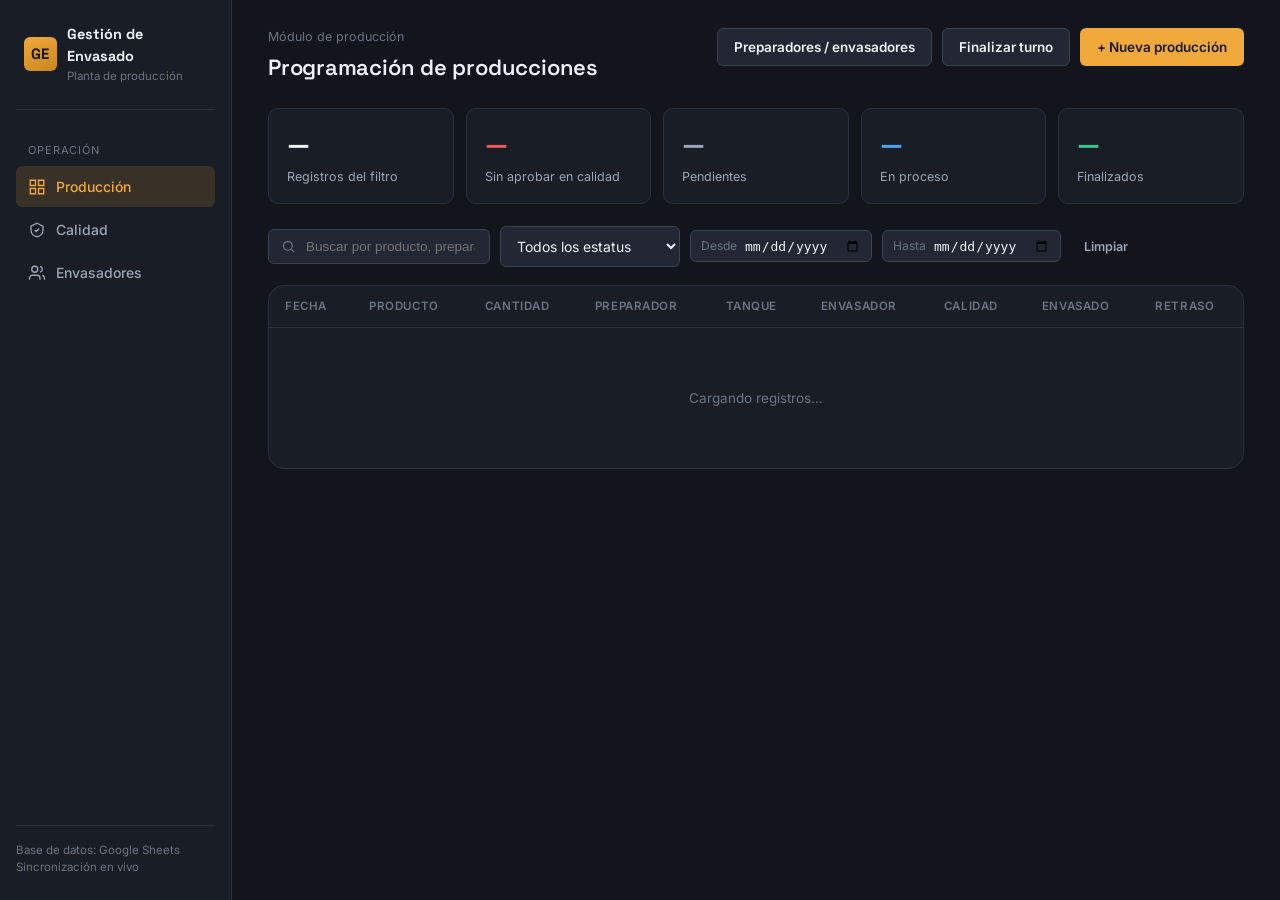
<file: index.html>
<!DOCTYPE html>
<html lang="es">
<head>
<meta charset="UTF-8">
<meta name="viewport" content="width=device-width, initial-scale=1.0">
<title>Producción · Gestión de Envasado</title>
<link rel="stylesheet" href="css/variables.css">
<link rel="stylesheet" href="css/base.css">
<link rel="stylesheet" href="css/pages/produccion.css">
</head>
<body>

<div class="sidebar-scrim"></div>
<div class="app-shell">

  <!-- ============================= SIDEBAR ============================= -->
  <aside class="sidebar">
    <div class="brand">
      <div class="brand-mark">GE</div>
      <div class="brand-text">
        <strong>Gestión de Envasado</strong>
        <span>Planta de producción</span>
      </div>
    </div>

    <nav class="nav-group">
      <span class="nav-label">Operación</span>
      <a class="nav-link active" href="index.html">
        <svg class="nav-icon" viewBox="0 0 24 24" fill="none" stroke="currentColor" stroke-width="1.8"><path d="M3 3h7v7H3zM14 3h7v7h-7zM14 14h7v7h-7zM3 14h7v7H3z"/></svg>
        Producción
      </a>
      <a class="nav-link" href="calidad.html">
        <svg class="nav-icon" viewBox="0 0 24 24" fill="none" stroke="currentColor" stroke-width="1.8"><path d="M9 12l2 2 4-4M12 3l8 4v5c0 5-3.5 8.5-8 9-4.5-.5-8-4-8-9V7z"/></svg>
        Calidad
      </a>
      <a class="nav-link" href="envasadores.html">
        <svg class="nav-icon" viewBox="0 0 24 24" fill="none" stroke="currentColor" stroke-width="1.8"><path d="M16 21v-2a4 4 0 0 0-4-4H6a4 4 0 0 0-4 4v2M9 11a4 4 0 1 0 0-8 4 4 0 0 0 0 8zM22 21v-2a4 4 0 0 0-3-3.87M16 3.13a4 4 0 0 1 0 7.75"/></svg>
        Envasadores
      </a>
    </nav>

    <div class="sidebar-footer">
      Base de datos: Google Sheets<br>
      Sincronización en vivo
    </div>
  </aside>

  <!-- ============================= CONTENIDO ============================= -->
  <main class="main">
    <div class="page-header">
      <div>
        <div class="eyebrow">Módulo de producción</div>
        <button class="menu-toggle" aria-label="Abrir menú">
          <svg width="18" height="18" viewBox="0 0 24 24" fill="none" stroke="currentColor" stroke-width="2"><path d="M3 6h18M3 12h18M3 18h18"/></svg>
        </button>
        <h1>Programación de producciones</h1>
      </div>
      <div class="page-header-actions">
        <button class="btn btn-secondary" id="btn-abrir-usuarios">Preparadores / envasadores</button>
        <button class="btn btn-secondary" id="btn-abrir-turno">Finalizar turno</button>
        <button class="btn btn-primary" id="btn-abrir-produccion">+ Nueva producción</button>
      </div>
    </div>

    <div class="stat-grid" id="stats-produccion">
      <div class="stat-card"><div class="stat-value" id="stat-total">—</div><div class="stat-label">Registros del filtro</div></div>
      <div class="stat-card accent-danger"><div class="stat-value" id="stat-no-aprobado">—</div><div class="stat-label">Sin aprobar en calidad</div></div>
      <div class="stat-card accent-neutral"><div class="stat-value" id="stat-pendiente">—</div><div class="stat-label">Pendientes</div></div>
      <div class="stat-card accent-info"><div class="stat-value" id="stat-en-proceso">—</div><div class="stat-label">En proceso</div></div>
      <div class="stat-card accent-success"><div class="stat-value" id="stat-finalizado">—</div><div class="stat-label">Finalizados</div></div>
    </div>

    <div class="filter-bar">
      <div class="search-box">
        <svg width="15" height="15" viewBox="0 0 24 24" fill="none" stroke="currentColor" stroke-width="2"><circle cx="11" cy="11" r="7"/><path d="m21 21-4.3-4.3"/></svg>
        <input type="text" id="buscador" placeholder="Buscar por producto, preparador o envasador…">
      </div>
      <select class="input" id="filtro-estatus-envasado" style="max-width:180px;">
        <option value="">Todos los estatus</option>
        <option value="Pendiente">Pendiente</option>
        <option value="En proceso">En proceso</option>
        <option value="Finalizado">Finalizado</option>
      </select>
      <div class="date-group">
        <span>Desde</span>
        <input type="date" id="filtro-desde">
      </div>
      <div class="date-group">
        <span>Hasta</span>
        <input type="date" id="filtro-hasta">
      </div>
      <button class="btn btn-ghost btn-sm" id="btn-limpiar-filtros">Limpiar</button>
    </div>

    <div class="table-wrap">
      <table class="data-table">
        <thead>
          <tr>
            <th>Fecha</th>
            <th>Producto</th>
            <th>Cantidad</th>
            <th>Preparador</th>
            <th>Tanque</th>
            <th>Envasador</th>
            <th>Calidad</th>
            <th>Envasado</th>
            <th>Retraso</th>
          </tr>
        </thead>
        <tbody id="tbody-produccion">
          <tr><td colspan="9"><div class="empty-state">Cargando registros…</div></td></tr>
        </tbody>
      </table>
    </div>
  </main>
</div>

<!-- ============================= MODAL: NUEVA PRODUCCIÓN ============================= -->
<div class="modal-overlay" id="modal-produccion">
  <div class="modal">
    <div class="modal-header">
      <h3>Nueva producción</h3>
      <button class="icon-btn" data-close-modal>✕</button>
    </div>
    <form id="form-produccion">
      <div class="modal-body">
        <div class="field">
          <label for="campo-producto">Producto</label>
          <select class="input" id="campo-producto" required></select>
        </div>
        <div class="input-row">
          <div class="field">
            <label for="campo-cantidad">Cantidad</label>
            <input class="input" type="number" min="0" step="0.01" id="campo-cantidad" required>
          </div>
          <div class="field">
            <label for="campo-tanque">Tanque</label>
            <input class="input" type="text" id="campo-tanque" placeholder="Ej: Tanque 3" required>
          </div>
        </div>
        <div class="field">
          <label for="campo-preparador">Preparador</label>
          <select class="input" id="campo-preparador" required></select>
        </div>
        <div class="field">
          <label for="campo-envasador">Envasador</label>
          <select class="input" id="campo-envasador" required></select>
        </div>
        <div class="field">
          <label for="campo-fecha">Fecha de producción</label>
          <input class="input" type="date" id="campo-fecha" required>
        </div>
      </div>
      <div class="modal-footer">
        <button type="button" class="btn btn-ghost" data-close-modal>Cancelar</button>
        <button type="submit" class="btn btn-primary" id="btn-guardar-produccion">Programar producción</button>
      </div>
    </form>
  </div>
</div>

<!-- ============================= MODAL: PREPARADORES / ENVASADORES ============================= -->
<div class="modal-overlay" id="modal-usuarios">
  <div class="modal">
    <div class="modal-header">
      <h3>Preparadores y envasadores</h3>
      <button class="icon-btn" data-close-modal>✕</button>
    </div>
    <div class="modal-body">
      <form id="form-usuario" class="input-row" style="margin-bottom:16px;">
        <input class="input" type="text" id="campo-nuevo-usuario" placeholder="Nombre completo" required>
        <button type="submit" class="btn btn-primary btn-sm" style="flex:0 0 auto;">Registrar</button>
      </form>
      <div class="text-muted" style="font-size:12.5px; margin-bottom:10px;">Este listado se usa tanto para preparadores como para envasadores.</div>
      <div id="lista-usuarios" class="table-wrap" style="max-height:280px; overflow-y:auto;"></div>
    </div>
    <div class="modal-footer">
      <button type="button" class="btn btn-secondary" data-close-modal>Cerrar</button>
    </div>
  </div>
</div>

<!-- ============================= MODAL: FINALIZAR TURNO ============================= -->
<div class="modal-overlay" id="modal-turno">
  <div class="modal modal-lg">
    <div class="modal-header">
      <h3>Finalizar turno</h3>
      <button class="icon-btn" data-close-modal>✕</button>
    </div>
    <div class="modal-body" id="cuerpo-turno">
      <div class="empty-state">Cargando resumen del día…</div>
    </div>
    <div class="modal-footer">
      <button type="button" class="btn btn-ghost" data-close-modal>Cancelar</button>
      <button type="button" class="btn btn-danger" id="btn-confirmar-turno">Confirmar cierre de turno</button>
    </div>
  </div>
</div>

<script src="js/config.js?v=2"></script>
<script src="js/api.js?v=2"></script>
<script src="js/utils.js?v=2"></script>
<script src="js/components/modal.js?v=2"></script>
<script src="js/components/toast.js?v=2"></script>
<script src="js/layout.js?v=2"></script>
<script src="js/pages/produccion.js?v=2"></script>
</body>
</html>
</file>
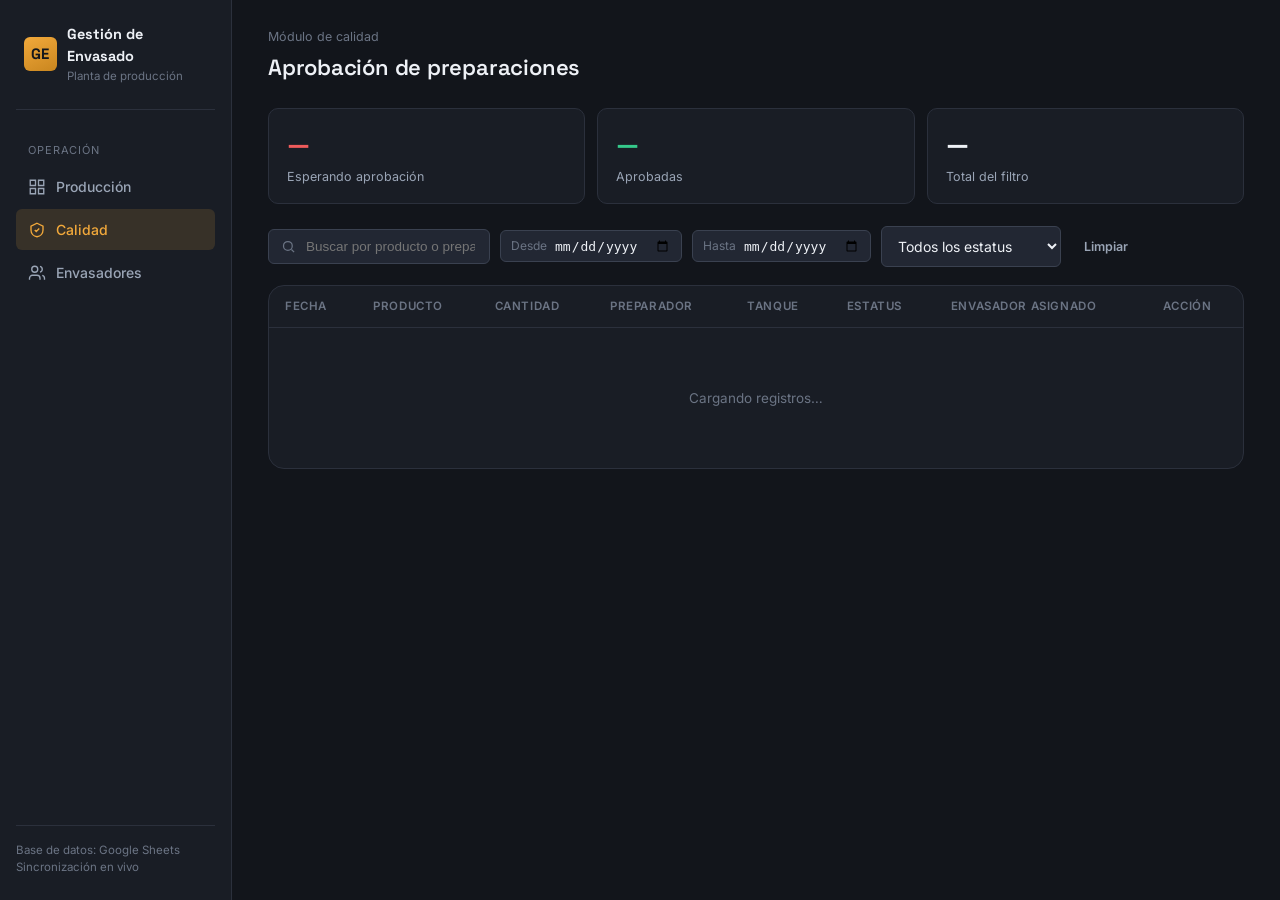
<file: calidad.html>
<!DOCTYPE html>
<html lang="es">
<head>
<meta charset="UTF-8">
<meta name="viewport" content="width=device-width, initial-scale=1.0">
<title>Calidad · Gestión de Envasado</title>
<link rel="stylesheet" href="css/variables.css">
<link rel="stylesheet" href="css/base.css">
<link rel="stylesheet" href="css/pages/calidad.css">
</head>
<body>

<div class="sidebar-scrim"></div>
<div class="app-shell">

  <aside class="sidebar">
    <div class="brand">
      <div class="brand-mark">GE</div>
      <div class="brand-text">
        <strong>Gestión de Envasado</strong>
        <span>Planta de producción</span>
      </div>
    </div>

    <nav class="nav-group">
      <span class="nav-label">Operación</span>
      <a class="nav-link" href="index.html">
        <svg class="nav-icon" viewBox="0 0 24 24" fill="none" stroke="currentColor" stroke-width="1.8"><path d="M3 3h7v7H3zM14 3h7v7h-7zM14 14h7v7h-7zM3 14h7v7H3z"/></svg>
        Producción
      </a>
      <a class="nav-link active" href="calidad.html">
        <svg class="nav-icon" viewBox="0 0 24 24" fill="none" stroke="currentColor" stroke-width="1.8"><path d="M9 12l2 2 4-4M12 3l8 4v5c0 5-3.5 8.5-8 9-4.5-.5-8-4-8-9V7z"/></svg>
        Calidad
      </a>
      <a class="nav-link" href="envasadores.html">
        <svg class="nav-icon" viewBox="0 0 24 24" fill="none" stroke="currentColor" stroke-width="1.8"><path d="M16 21v-2a4 4 0 0 0-4-4H6a4 4 0 0 0-4 4v2M9 11a4 4 0 1 0 0-8 4 4 0 0 0 0 8zM22 21v-2a4 4 0 0 0-3-3.87M16 3.13a4 4 0 0 1 0 7.75"/></svg>
        Envasadores
      </a>
    </nav>

    <div class="sidebar-footer">
      Base de datos: Google Sheets<br>
      Sincronización en vivo
    </div>
  </aside>

  <main class="main">
    <div class="page-header">
      <div>
        <div class="eyebrow">Módulo de calidad</div>
        <button class="menu-toggle" aria-label="Abrir menú">
          <svg width="18" height="18" viewBox="0 0 24 24" fill="none" stroke="currentColor" stroke-width="2"><path d="M3 6h18M3 12h18M3 18h18"/></svg>
        </button>
        <h1>Aprobación de preparaciones</h1>
      </div>
    </div>

    <div class="stat-grid">
      <div class="stat-card accent-danger"><div class="stat-value" id="stat-pendientes-calidad">—</div><div class="stat-label">Esperando aprobación</div></div>
      <div class="stat-card accent-success"><div class="stat-value" id="stat-aprobadas">—</div><div class="stat-label">Aprobadas</div></div>
      <div class="stat-card"><div class="stat-value" id="stat-total-calidad">—</div><div class="stat-label">Total del filtro</div></div>
    </div>

    <div class="filter-bar">
      <div class="search-box">
        <svg width="15" height="15" viewBox="0 0 24 24" fill="none" stroke="currentColor" stroke-width="2"><circle cx="11" cy="11" r="7"/><path d="m21 21-4.3-4.3"/></svg>
        <input type="text" id="buscador" placeholder="Buscar por producto o preparador…">
      </div>
      <div class="date-group">
        <span>Desde</span>
        <input type="date" id="filtro-desde">
      </div>
      <div class="date-group">
        <span>Hasta</span>
        <input type="date" id="filtro-hasta">
      </div>
      <select class="input" id="filtro-estatus" style="max-width:180px;">
        <option value="">Todos los estatus</option>
        <option value="No aprobado">No aprobado</option>
        <option value="Aprobado">Aprobado</option>
      </select>
      <button class="btn btn-ghost btn-sm" id="btn-limpiar-filtros">Limpiar</button>
    </div>

    <div class="table-wrap">
      <table class="data-table">
        <thead>
          <tr>
            <th>Fecha</th>
            <th>Producto</th>
            <th>Cantidad</th>
            <th>Preparador</th>
            <th>Tanque</th>
            <th>Estatus</th>
            <th>Envasador asignado</th>
            <th>Acción</th>
          </tr>
        </thead>
        <tbody id="tbody-calidad">
          <tr><td colspan="8"><div class="empty-state">Cargando registros…</div></td></tr>
        </tbody>
      </table>
    </div>
  </main>
</div>

<!-- ============================= MODAL: APROBAR / ASIGNAR ============================= -->
<div class="modal-overlay" id="modal-aprobar">
  <div class="modal">
    <div class="modal-header">
      <h3>Confirmar envasador y aprobar</h3>
      <button class="icon-btn" data-close-modal>✕</button>
    </div>
    <form id="form-aprobar">
      <div class="modal-body">
        <div class="panel" style="margin-bottom:16px; padding:14px 16px;">
          <div id="resumen-preparacion" class="text-secondary" style="font-size:13.5px;"></div>
        </div>
        <div class="field">
          <label for="campo-envasador">Envasador (asignado desde Producción — puedes cambiarlo si es necesario)</label>
          <select class="input" id="campo-envasador" required></select>
        </div>
        <input type="hidden" id="campo-id-registro">
      </div>
      <div class="modal-footer">
        <button type="button" class="btn btn-ghost" data-close-modal>Cancelar</button>
        <button type="submit" class="btn btn-success">Aprobar producción</button>
      </div>
    </form>
  </div>
</div>

<script src="js/config.js"></script>
<script src="js/api.js"></script>
<script src="js/utils.js"></script>
<script src="js/components/modal.js"></script>
<script src="js/components/toast.js"></script>
<script src="js/layout.js"></script>
<script src="js/pages/calidad.js"></script>
</body>
</html>
</file>
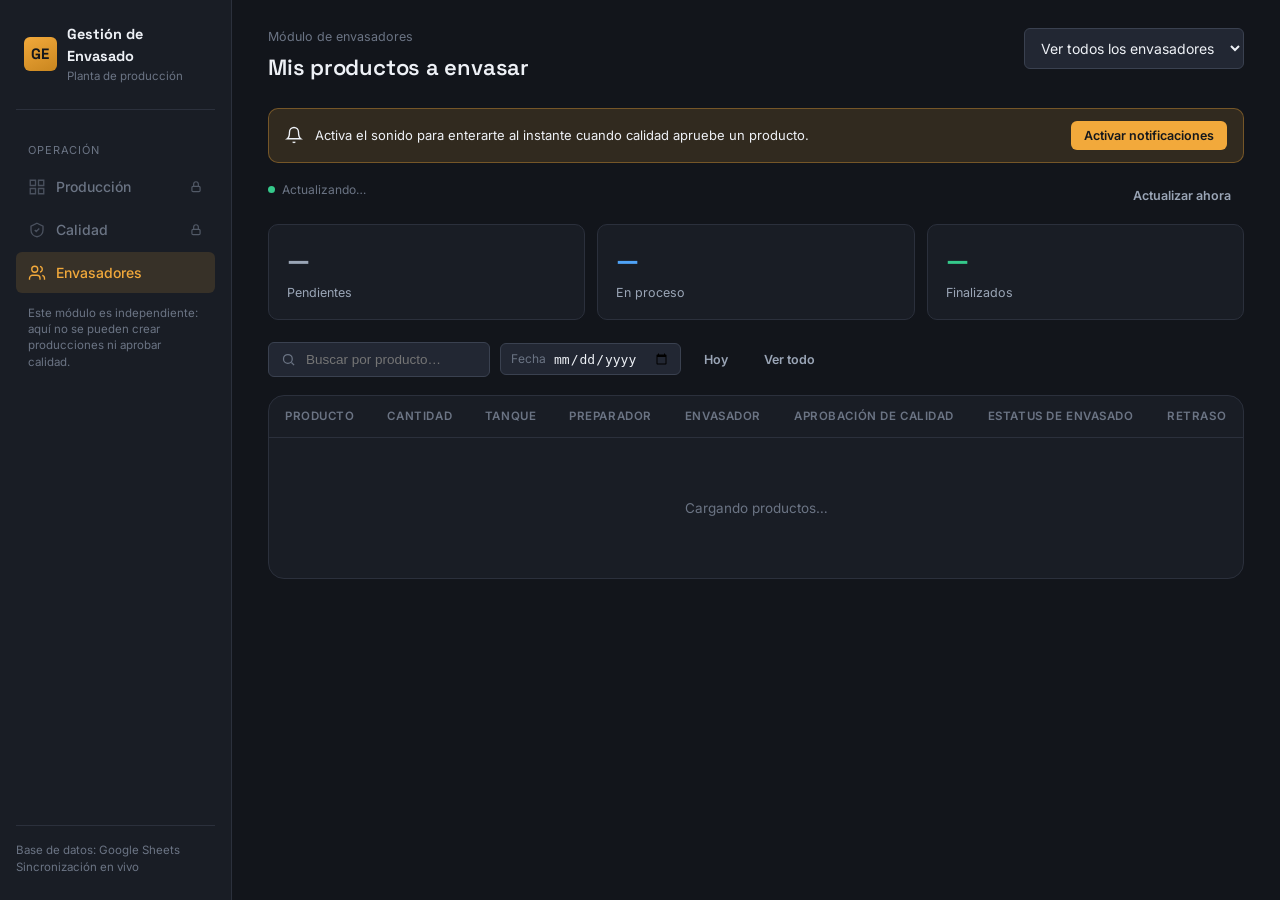
<file: envasadores.html>
<!DOCTYPE html>
<html lang="es">
<head>
<meta charset="UTF-8">
<meta name="viewport" content="width=device-width, initial-scale=1.0">
<title>Envasadores · Gestión de Envasado</title>
<link rel="stylesheet" href="css/variables.css">
<link rel="stylesheet" href="css/base.css">
<link rel="stylesheet" href="css/pages/envasadores.css">
</head>
<body>

<div class="sidebar-scrim"></div>
<div class="app-shell">

  <aside class="sidebar">
    <div class="brand">
      <div class="brand-mark">GE</div>
      <div class="brand-text">
        <strong>Gestión de Envasado</strong>
        <span>Planta de producción</span>
      </div>
    </div>

    <nav class="nav-group">
      <span class="nav-label">Operación</span>
      <span class="nav-link locked" title="Acceso restringido: solo calidad y supervisión pueden entrar a Producción">
        <svg class="nav-icon" viewBox="0 0 24 24" fill="none" stroke="currentColor" stroke-width="1.8"><path d="M3 3h7v7H3zM14 3h7v7h-7zM14 14h7v7h-7zM3 14h7v7H3z"/></svg>
        Producción
        <svg class="nav-lock-icon" viewBox="0 0 24 24" fill="none" stroke="currentColor" stroke-width="2"><rect x="5" y="11" width="14" height="9" rx="2"/><path d="M8 11V7a4 4 0 0 1 8 0v4"/></svg>
      </span>
      <span class="nav-link locked" title="Acceso restringido: solo calidad y supervisión pueden entrar a Calidad">
        <svg class="nav-icon" viewBox="0 0 24 24" fill="none" stroke="currentColor" stroke-width="1.8"><path d="M9 12l2 2 4-4M12 3l8 4v5c0 5-3.5 8.5-8 9-4.5-.5-8-4-8-9V7z"/></svg>
        Calidad
        <svg class="nav-lock-icon" viewBox="0 0 24 24" fill="none" stroke="currentColor" stroke-width="2"><rect x="5" y="11" width="14" height="9" rx="2"/><path d="M8 11V7a4 4 0 0 1 8 0v4"/></svg>
      </span>
      <a class="nav-link active" href="envasadores.html">
        <svg class="nav-icon" viewBox="0 0 24 24" fill="none" stroke="currentColor" stroke-width="1.8"><path d="M16 21v-2a4 4 0 0 0-4-4H6a4 4 0 0 0-4 4v2M9 11a4 4 0 1 0 0-8 4 4 0 0 0 0 8zM22 21v-2a4 4 0 0 0-3-3.87M16 3.13a4 4 0 0 1 0 7.75"/></svg>
        Envasadores
      </a>
      <p class="nav-restricted-note">Este módulo es independiente: aquí no se pueden crear producciones ni aprobar calidad.</p>
    </nav>

    <div class="sidebar-footer">
      Base de datos: Google Sheets<br>
      Sincronización en vivo
    </div>
  </aside>

  <main class="main">
    <div class="page-header">
      <div>
        <div class="eyebrow">Módulo de envasadores</div>
        <button class="menu-toggle" aria-label="Abrir menú">
          <svg width="18" height="18" viewBox="0 0 24 24" fill="none" stroke="currentColor" stroke-width="2"><path d="M3 6h18M3 12h18M3 18h18"/></svg>
        </button>
        <h1>Mis productos a envasar</h1>
      </div>
      <div class="page-header-actions">
        <div class="field" style="margin:0; min-width:220px;">
          <select class="input" id="selector-perfil">
            <option value="">Ver todos los envasadores</option>
          </select>
        </div>
      </div>
    </div>

    <div class="sonido-banner" id="banner-sonido">
      <div class="notif-row">
        <svg width="18" height="18" viewBox="0 0 24 24" fill="none" stroke="currentColor" stroke-width="1.8"><path d="M18 8a6 6 0 0 0-12 0c0 7-3 9-3 9h18s-3-2-3-9M13.73 21a2 2 0 0 1-3.46 0"/></svg>
        <span>Activa el sonido para enterarte al instante cuando calidad apruebe un producto.</span>
      </div>
      <button class="btn btn-primary btn-sm" id="btn-activar-sonido">Activar notificaciones</button>
    </div>

    <div class="page-header" style="margin-bottom:14px;">
      <div class="live-indicator">
        <span class="live-dot"></span>
        <span id="texto-ultima-actualizacion">Actualizando…</span>
      </div>
      <button class="btn btn-ghost btn-sm" id="btn-refrescar">Actualizar ahora</button>
    </div>

    <div class="stat-grid">
      <div class="stat-card accent-neutral"><div class="stat-value" id="stat-pendiente">—</div><div class="stat-label">Pendientes</div></div>
      <div class="stat-card accent-info"><div class="stat-value" id="stat-proceso">—</div><div class="stat-label">En proceso</div></div>
      <div class="stat-card accent-success"><div class="stat-value" id="stat-finalizado">—</div><div class="stat-label">Finalizados</div></div>
    </div>

    <div class="filter-bar">
      <div class="search-box">
        <svg width="15" height="15" viewBox="0 0 24 24" fill="none" stroke="currentColor" stroke-width="2"><circle cx="11" cy="11" r="7"/><path d="m21 21-4.3-4.3"/></svg>
        <input type="text" id="buscador" placeholder="Buscar por producto…">
      </div>
      <div class="date-group">
        <span>Fecha</span>
        <input type="date" id="filtro-fecha">
      </div>
      <button class="btn btn-ghost btn-sm" id="btn-hoy">Hoy</button>
      <button class="btn btn-ghost btn-sm" id="btn-limpiar-filtro-fecha">Ver todo</button>
    </div>

    <div class="table-wrap">
      <table class="data-table">
        <thead>
          <tr>
            <th>Producto</th>
            <th>Cantidad</th>
            <th>Tanque</th>
            <th>Preparador</th>
            <th>Envasador</th>
            <th>Aprobación de calidad</th>
            <th>Estatus de envasado</th>
            <th>Retraso</th>
          </tr>
        </thead>
        <tbody id="tbody-envasadores">
          <tr><td colspan="8"><div class="empty-state">Cargando productos…</div></td></tr>
        </tbody>
      </table>
    </div>
  </main>
</div>

<script src="js/config.js"></script>
<script src="js/api.js"></script>
<script src="js/utils.js"></script>
<script src="js/components/modal.js"></script>
<script src="js/components/toast.js"></script>
<script src="js/components/sonido.js"></script>
<script src="js/layout.js"></script>
<script src="js/pages/envasadores.js"></script>
</body>
</html>
</file>
<file: css/variables.css>
:root {
  /* --- Superficies --- */
  --bg-base: #12151b;
  --bg-surface: #191d25;
  --bg-surface-raised: #222733;
  --bg-surface-hover: #2a303d;
  --border-subtle: #2b303c;
  --border-strong: #3a4150;

  /* --- Texto --- */
  --text-primary: #eef1f6;
  --text-secondary: #9aa5b6;
  --text-muted: #6b7484;
  --text-on-accent: #14171c;

  /* --- Acento (panel de control / indicadores industriales) --- */
  --accent: #f2a93b;
  --accent-hover: #ffbe5c;
  --accent-soft: rgba(242, 169, 59, 0.14);

  /* --- Estatus semánticos --- */
  --status-aprobado: #35c98b;
  --status-aprobado-bg: rgba(53, 201, 139, 0.14);
  --status-no-aprobado: #ef5b5b;
  --status-no-aprobado-bg: rgba(239, 91, 91, 0.14);
  --status-en-proceso: #4fa3f7;
  --status-en-proceso-bg: rgba(79, 163, 247, 0.14);
  --status-pendiente: #9aa5b6;
  --status-pendiente-bg: rgba(154, 165, 182, 0.14);
  --status-finalizado: #35c98b;
  --status-finalizado-bg: rgba(53, 201, 139, 0.14);

  /* --- Tipografía --- */
  --font-display: 'Space Grotesk', 'Segoe UI', sans-serif;
  --font-body: 'Inter', 'Segoe UI', sans-serif;
  --font-mono: 'IBM Plex Mono', 'Consolas', monospace;

  /* --- Layout --- */
  --sidebar-width: 232px;
  --radius-sm: 6px;
  --radius-md: 10px;
  --radius-lg: 16px;
  --shadow-panel: 0 12px 32px rgba(0, 0, 0, 0.35);
  --transition-fast: 140ms ease;
}
</file>
<file: css/base.css>
@import url('https://fonts.googleapis.com/css2?family=Space+Grotesk:wght@500;600;700&family=Inter:wght@400;500;600&family=IBM+Plex+Mono:wght@500&display=swap');

* { box-sizing: border-box; }

html, body {
  margin: 0;
  padding: 0;
  min-height: 100vh;
  background: var(--bg-base);
  color: var(--text-primary);
  font-family: var(--font-body);
  font-size: 15px;
  line-height: 1.5;
  -webkit-font-smoothing: antialiased;
}

h1, h2, h3, h4 {
  font-family: var(--font-display);
  font-weight: 600;
  margin: 0;
  letter-spacing: -0.01em;
}

p { margin: 0; }

button {
  font-family: inherit;
  cursor: pointer;
}

a { color: inherit; text-decoration: none; }

::selection { background: var(--accent-soft); }

/* Foco visible accesible */
button:focus-visible,
a:focus-visible,
input:focus-visible,
select:focus-visible,
textarea:focus-visible {
  outline: 2px solid var(--accent);
  outline-offset: 2px;
}

@media (prefers-reduced-motion: reduce) {
  * { animation-duration: 0.001ms !important; transition-duration: 0.001ms !important; }
}

/* ============================================================
   LAYOUT — sidebar + contenido
   ============================================================ */

.app-shell {
  display: flex;
  min-height: 100vh;
}

.sidebar {
  width: var(--sidebar-width);
  flex-shrink: 0;
  background: var(--bg-surface);
  border-right: 1px solid var(--border-subtle);
  display: flex;
  flex-direction: column;
  padding: 24px 16px;
  position: sticky;
  top: 0;
  height: 100vh;
  z-index: 40;
}

.brand {
  display: flex;
  align-items: center;
  gap: 10px;
  padding: 0 8px 24px;
  border-bottom: 1px solid var(--border-subtle);
  margin-bottom: 20px;
}

.brand-mark {
  width: 34px;
  height: 34px;
  border-radius: var(--radius-sm);
  background: linear-gradient(155deg, var(--accent) 0%, #c9861f 100%);
  display: flex;
  align-items: center;
  justify-content: center;
  font-family: var(--font-display);
  font-weight: 700;
  color: var(--text-on-accent);
  font-size: 15px;
}

.brand-text { display: flex; flex-direction: column; }
.brand-text strong { font-family: var(--font-display); font-size: 14.5px; }
.brand-text span { font-size: 11.5px; color: var(--text-muted); }

.nav-group {
  display: flex;
  flex-direction: column;
  gap: 2px;
}

.nav-label {
  font-size: 11px;
  text-transform: uppercase;
  letter-spacing: 0.08em;
  color: var(--text-muted);
  padding: 12px 12px 6px;
}

.nav-link {
  display: flex;
  align-items: center;
  gap: 10px;
  padding: 10px 12px;
  border-radius: var(--radius-sm);
  color: var(--text-secondary);
  font-size: 14px;
  font-weight: 500;
  transition: background var(--transition-fast), color var(--transition-fast);
}

.nav-link .nav-icon {
  width: 18px;
  height: 18px;
  flex-shrink: 0;
}

.nav-link:hover { background: var(--bg-surface-hover); color: var(--text-primary); }

.nav-link.active {
  background: var(--accent-soft);
  color: var(--accent);
}

.nav-link.locked {
  color: var(--text-muted);
  cursor: not-allowed;
  pointer-events: none;
}

.nav-link.locked .nav-icon { opacity: 0.6; }

.nav-lock-icon {
  margin-left: auto;
  width: 14px;
  height: 14px;
  flex-shrink: 0;
  opacity: 0.7;
}

.nav-restricted-note {
  font-size: 11.5px;
  color: var(--text-muted);
  padding: 10px 12px 4px;
  line-height: 1.4;
}

.sidebar-footer {
  margin-top: auto;
  padding-top: 16px;
  border-top: 1px solid var(--border-subtle);
  font-size: 11.5px;
  color: var(--text-muted);
}

.main {
  flex: 1;
  min-width: 0;
  padding: 28px 36px 60px;
}

.page-header {
  display: flex;
  align-items: flex-start;
  justify-content: space-between;
  gap: 16px;
  margin-bottom: 24px;
  flex-wrap: wrap;
}

.page-header h1 { font-size: 22px; }
.page-header .eyebrow {
  font-size: 12.5px;
  color: var(--text-muted);
  margin-bottom: 4px;
}

.page-header-actions { display: flex; gap: 10px; flex-wrap: wrap; }

.menu-toggle {
  display: none;
  background: var(--bg-surface-raised);
  border: 1px solid var(--border-subtle);
  border-radius: var(--radius-sm);
  color: var(--text-primary);
  width: 38px;
  height: 38px;
  align-items: center;
  justify-content: center;
}

/* ============================================================
   PANELES / TARJETAS
   ============================================================ */

.panel {
  background: var(--bg-surface);
  border: 1px solid var(--border-subtle);
  border-radius: var(--radius-lg);
  padding: 20px;
}

.stat-grid {
  display: grid;
  grid-template-columns: repeat(auto-fit, minmax(150px, 1fr));
  gap: 12px;
  margin-bottom: 22px;
}

.stat-card {
  background: var(--bg-surface);
  border: 1px solid var(--border-subtle);
  border-radius: var(--radius-md);
  padding: 16px 18px;
}

.stat-card .stat-value {
  font-family: var(--font-display);
  font-size: 26px;
  font-weight: 700;
}

.stat-card .stat-label {
  font-size: 12.5px;
  color: var(--text-secondary);
  margin-top: 4px;
}

.stat-card.accent-success .stat-value { color: var(--status-aprobado); }
.stat-card.accent-danger .stat-value { color: var(--status-no-aprobado); }
.stat-card.accent-info .stat-value { color: var(--status-en-proceso); }
.stat-card.accent-neutral .stat-value { color: var(--status-pendiente); }

/* ============================================================
   BOTONES
   ============================================================ */

.btn {
  display: inline-flex;
  align-items: center;
  gap: 8px;
  padding: 10px 16px;
  border-radius: var(--radius-sm);
  border: 1px solid transparent;
  font-size: 13.5px;
  font-weight: 600;
  transition: background var(--transition-fast), border-color var(--transition-fast), transform var(--transition-fast);
  white-space: nowrap;
}

.btn:active { transform: translateY(1px); }

.btn-primary { background: var(--accent); color: var(--text-on-accent); }
.btn-primary:hover { background: var(--accent-hover); }

.btn-secondary {
  background: var(--bg-surface-raised);
  color: var(--text-primary);
  border-color: var(--border-strong);
}
.btn-secondary:hover { background: var(--bg-surface-hover); }

.btn-ghost { background: transparent; color: var(--text-secondary); }
.btn-ghost:hover { color: var(--text-primary); background: var(--bg-surface-hover); }

.btn-danger { background: var(--status-no-aprobado); color: #fff; }
.btn-danger:hover { filter: brightness(1.08); }

.btn-success { background: var(--status-aprobado); color: #0e1a15; }
.btn-success:hover { filter: brightness(1.08); }

.btn-sm { padding: 6px 12px; font-size: 12.5px; }
.btn:disabled { opacity: 0.45; cursor: not-allowed; }

.icon-btn {
  width: 32px;
  height: 32px;
  display: inline-flex;
  align-items: center;
  justify-content: center;
  border-radius: var(--radius-sm);
  background: var(--bg-surface-raised);
  border: 1px solid var(--border-subtle);
  color: var(--text-secondary);
}
.icon-btn:hover { color: var(--text-primary); background: var(--bg-surface-hover); }

/* ============================================================
   FORMULARIOS
   ============================================================ */

.field { display: flex; flex-direction: column; gap: 6px; margin-bottom: 14px; }
.field label { font-size: 12.5px; color: var(--text-secondary); font-weight: 500; }

.input, select.input, textarea.input {
  background: var(--bg-surface-raised);
  border: 1px solid var(--border-strong);
  color: var(--text-primary);
  border-radius: var(--radius-sm);
  padding: 10px 12px;
  font-size: 14px;
  font-family: inherit;
  width: 100%;
}

.input::placeholder { color: var(--text-muted); }

.input-row { display: flex; gap: 10px; flex-wrap: wrap; }
.input-row > * { flex: 1; min-width: 140px; }

.search-box {
  display: flex;
  align-items: center;
  gap: 8px;
  background: var(--bg-surface-raised);
  border: 1px solid var(--border-strong);
  border-radius: var(--radius-sm);
  padding: 8px 12px;
  min-width: 220px;
}
.search-box input {
  background: transparent;
  border: none;
  color: var(--text-primary);
  font-size: 13.5px;
  width: 100%;
}
.search-box input:focus { outline: none; }
.search-box svg { color: var(--text-muted); flex-shrink: 0; }

.filter-bar {
  display: flex;
  gap: 10px;
  flex-wrap: wrap;
  align-items: center;
  margin-bottom: 18px;
}

.filter-bar .date-group {
  display: flex;
  align-items: center;
  gap: 6px;
  background: var(--bg-surface-raised);
  border: 1px solid var(--border-strong);
  border-radius: var(--radius-sm);
  padding: 6px 10px;
}
.filter-bar .date-group input {
  background: transparent;
  border: none;
  color: var(--text-primary);
  font-size: 13px;
}
.filter-bar .date-group input:focus { outline: none; }
.filter-bar .date-group span { color: var(--text-muted); font-size: 12px; }

/* ============================================================
   TABLA
   ============================================================ */

.table-wrap {
  overflow-x: auto;
  border: 1px solid var(--border-subtle);
  border-radius: var(--radius-lg);
  background: var(--bg-surface);
}

table.data-table { width: 100%; border-collapse: collapse; font-size: 13.5px; }

.data-table thead th {
  text-align: left;
  font-size: 11.5px;
  text-transform: uppercase;
  letter-spacing: 0.05em;
  color: var(--text-muted);
  font-weight: 600;
  padding: 12px 16px;
  border-bottom: 1px solid var(--border-subtle);
  white-space: nowrap;
}

.data-table tbody td {
  padding: 12px 16px;
  border-bottom: 1px solid var(--border-subtle);
  color: var(--text-primary);
  white-space: nowrap;
}

.data-table tbody tr:last-child td { border-bottom: none; }
.data-table tbody tr:hover { background: var(--bg-surface-hover); }

.data-table .cell-muted { color: var(--text-secondary); }

.empty-state {
  padding: 48px 24px;
  text-align: center;
  color: var(--text-muted);
}
.empty-state strong { display: block; color: var(--text-secondary); margin-bottom: 4px; font-size: 14px; }

/* ============================================================
   PILLS DE ESTATUS
   ============================================================ */

.pill {
  display: inline-flex;
  align-items: center;
  gap: 6px;
  padding: 5px 10px;
  border-radius: 100px;
  font-size: 12px;
  font-weight: 600;
}
.pill::before { content: ''; width: 6px; height: 6px; border-radius: 50%; background: currentColor; }

.pill-aprobado { background: var(--status-aprobado-bg); color: var(--status-aprobado); }
.pill-no-aprobado { background: var(--status-no-aprobado-bg); color: var(--status-no-aprobado); }
.pill-en-proceso { background: var(--status-en-proceso-bg); color: var(--status-en-proceso); }
.pill-pendiente { background: var(--status-pendiente-bg); color: var(--status-pendiente); }
.pill-finalizado { background: var(--status-finalizado-bg); color: var(--status-finalizado); }
.pill-al-dia { background: var(--status-pendiente-bg); color: var(--text-muted); }
.pill-retraso-medio { background: rgba(242, 169, 59, 0.16); color: var(--accent); }
.pill-retraso-alto { background: var(--status-no-aprobado-bg); color: var(--status-no-aprobado); }

.status-select {
  border: 1px solid var(--border-strong);
  background: var(--bg-surface-raised);
  border-radius: 100px;
  padding: 5px 10px 5px 12px;
  font-size: 12px;
  font-weight: 600;
  color: var(--text-primary);
}

/* ============================================================
   MODAL
   ============================================================ */

.modal-overlay {
  position: fixed;
  inset: 0;
  background: rgba(8, 10, 14, 0.65);
  backdrop-filter: blur(2px);
  display: flex;
  align-items: center;
  justify-content: center;
  padding: 20px;
  z-index: 100;
  opacity: 0;
  pointer-events: none;
  transition: opacity var(--transition-fast);
}
.modal-overlay.open { opacity: 1; pointer-events: auto; }

.modal {
  background: var(--bg-surface);
  border: 1px solid var(--border-strong);
  border-radius: var(--radius-lg);
  width: 100%;
  max-width: 480px;
  max-height: 88vh;
  overflow-y: auto;
  box-shadow: var(--shadow-panel);
  transform: translateY(8px);
  transition: transform var(--transition-fast);
}
.modal-overlay.open .modal { transform: translateY(0); }

.modal.modal-lg { max-width: 720px; }

.modal-header {
  display: flex;
  align-items: center;
  justify-content: space-between;
  padding: 18px 22px;
  border-bottom: 1px solid var(--border-subtle);
}
.modal-header h3 { font-size: 16px; }
.modal-body { padding: 22px; }
.modal-footer {
  display: flex;
  justify-content: flex-end;
  gap: 10px;
  padding: 16px 22px;
  border-top: 1px solid var(--border-subtle);
}

/* ============================================================
   TOAST
   ============================================================ */

.toast-stack {
  position: fixed;
  bottom: 24px;
  right: 24px;
  display: flex;
  flex-direction: column;
  gap: 10px;
  z-index: 200;
}

.toast {
  background: var(--bg-surface-raised);
  border: 1px solid var(--border-strong);
  border-left: 3px solid var(--accent);
  border-radius: var(--radius-sm);
  padding: 12px 16px;
  font-size: 13.5px;
  color: var(--text-primary);
  box-shadow: var(--shadow-panel);
  min-width: 240px;
  animation: toast-in 180ms ease;
}
.toast.toast-error { border-left-color: var(--status-no-aprobado); }
.toast.toast-success { border-left-color: var(--status-aprobado); }

@keyframes toast-in {
  from { opacity: 0; transform: translateY(6px); }
  to { opacity: 1; transform: translateY(0); }
}

/* ============================================================
   UTILIDADES
   ============================================================ */

.text-muted { color: var(--text-muted); }
.text-secondary { color: var(--text-secondary); }
.hidden { display: none !important; }
.spinner {
  width: 16px; height: 16px;
  border: 2px solid var(--border-strong);
  border-top-color: var(--accent);
  border-radius: 50%;
  animation: spin 700ms linear infinite;
}
@keyframes spin { to { transform: rotate(360deg); } }

.avatar-chip {
  display: inline-flex;
  align-items: center;
  gap: 8px;
  font-size: 13px;
  font-weight: 500;
}
.avatar-chip .avatar-dot {
  width: 22px; height: 22px;
  border-radius: 50%;
  background: var(--bg-surface-hover);
  border: 1px solid var(--border-strong);
  display: flex;
  align-items: center;
  justify-content: center;
  font-size: 10px;
  font-weight: 700;
  color: var(--text-secondary);
  flex-shrink: 0;
}

/* ============================================================
   BANNER DE SONIDO / ESTADO EN VIVO (tablets de planta)
   ============================================================ */

.sonido-banner {
  display: flex;
  align-items: center;
  justify-content: space-between;
  gap: 12px;
  flex-wrap: wrap;
  background: var(--accent-soft);
  border: 1px solid rgba(242, 169, 59, 0.35);
  border-radius: var(--radius-md);
  padding: 12px 16px;
  margin-bottom: 18px;
  font-size: 13px;
  color: var(--text-primary);
}

.sonido-banner.oculto { display: none; }

.live-indicator {
  display: inline-flex;
  align-items: center;
  gap: 7px;
  font-size: 12px;
  color: var(--text-muted);
}

.live-dot {
  width: 7px;
  height: 7px;
  border-radius: 50%;
  background: var(--status-aprobado);
  box-shadow: 0 0 0 0 rgba(53, 201, 139, 0.6);
  animation: live-pulse 1.8s infinite;
}

@keyframes live-pulse {
  0% { box-shadow: 0 0 0 0 rgba(53, 201, 139, 0.55); }
  70% { box-shadow: 0 0 0 7px rgba(53, 201, 139, 0); }
  100% { box-shadow: 0 0 0 0 rgba(53, 201, 139, 0); }
}

.notif-row {
  display: flex;
  align-items: center;
  gap: 12px;
  flex-wrap: wrap;
}

/* ============================================================
   RESPONSIVE
   ============================================================ */

@media (max-width: 900px) {
  .sidebar {
    position: fixed;
    left: 0; top: 0;
    transform: translateX(-100%);
    transition: transform var(--transition-fast);
    box-shadow: var(--shadow-panel);
  }
  .sidebar.open { transform: translateX(0); }
  .main { padding: 20px 18px 48px; }
  .menu-toggle { display: inline-flex; }
  .sidebar-scrim {
    display: none;
    position: fixed; inset: 0;
    background: rgba(0,0,0,0.5);
    z-index: 39;
  }
  .sidebar-scrim.open { display: block; }
}

@media (max-width: 560px) {
  .page-header h1 { font-size: 19px; }
  .stat-grid { grid-template-columns: repeat(2, 1fr); }
  .modal-body, .modal-header, .modal-footer { padding-left: 16px; padding-right: 16px; }
}
</file>
<file: css/pages/produccion.css>
#lista-usuarios .data-table td { white-space: normal; }

.resumen-turno-grid {
  display: grid;
  grid-template-columns: repeat(auto-fit, minmax(120px, 1fr));
  gap: 10px;
  margin-bottom: 20px;
}

.resumen-turno-grid .stat-card { padding: 12px 14px; }
.resumen-turno-grid .stat-value { font-size: 20px; }

.turno-seccion h4 {
  font-size: 13px;
  color: var(--text-secondary);
  text-transform: uppercase;
  letter-spacing: 0.04em;
  margin: 18px 0 10px;
}

.turno-fila {
  display: flex;
  align-items: center;
  gap: 10px;
  padding: 10px 12px;
  border: 1px solid var(--border-subtle);
  border-radius: var(--radius-sm);
  margin-bottom: 8px;
  flex-wrap: wrap;
}

.turno-fila .turno-info { flex: 1; min-width: 160px; font-size: 13px; }
.turno-fila .turno-info strong { display: block; font-size: 13.5px; }
.turno-fila select { min-width: 160px; }

.cumplimiento-table th, .cumplimiento-table td { white-space: normal; }
</file>
<file: css/pages/calidad.css>
#tbody-calidad .btn-sm { white-space: nowrap; }
#resumen-preparacion strong { color: var(--text-primary); }
</file>
<file: css/pages/envasadores.css>
.data-table select.status-select:disabled {
  opacity: 0.6;
  cursor: not-allowed;
}

.locked-note {
  font-size: 11px;
  color: var(--text-muted);
  margin-top: 2px;
}
</file>
